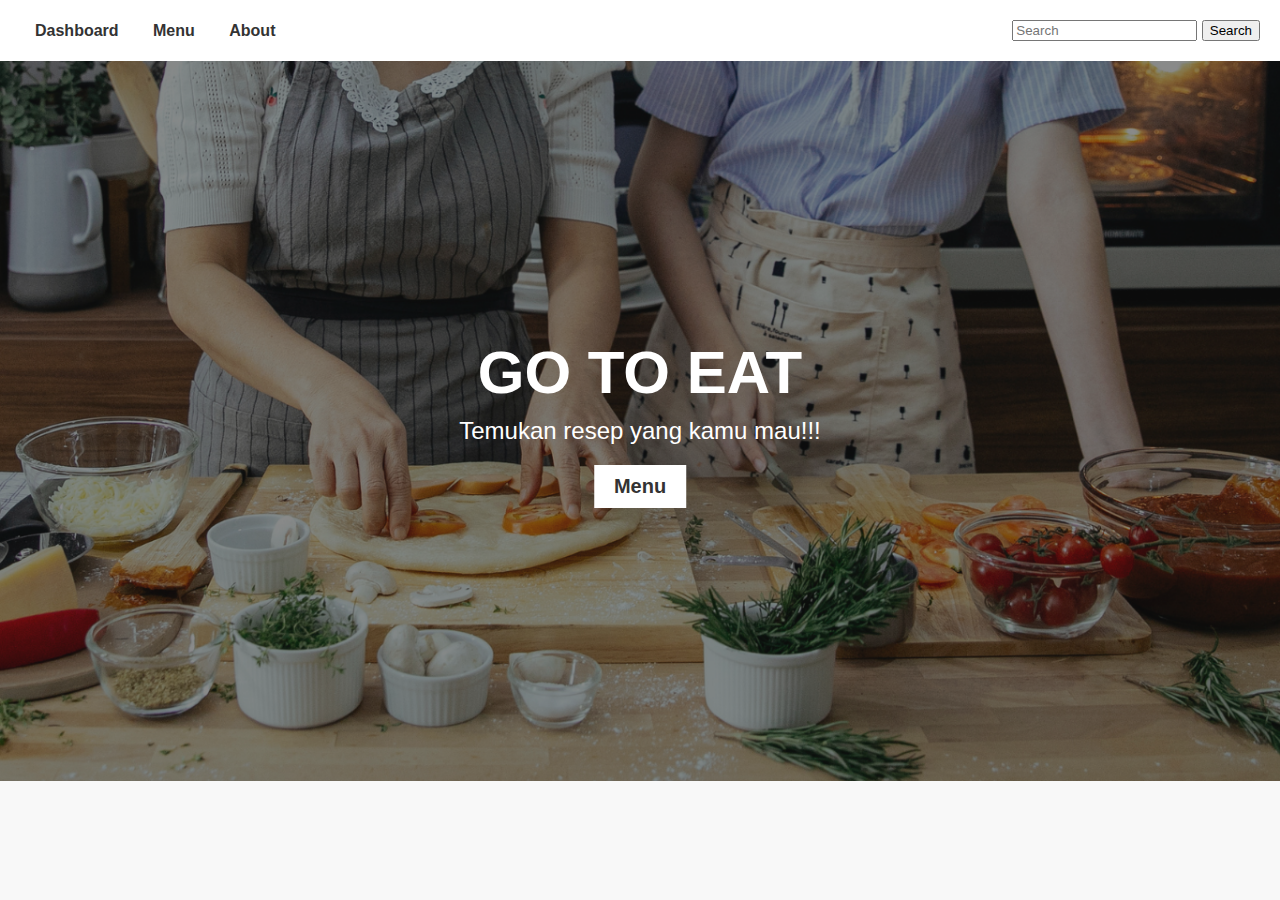
<file: Index.html>
<!DOCTYPE html>
<html lang="en">
<head>
    <meta charset="UTF-8">
    <meta name="viewport" content="width=device-width, initial-scale=1.0">
    <title>Go To Eat</title>
    <link rel="stylesheet" href="styles.css">
    <script>

    </script>
</head>
<body>
</head>
<body>

<div class="header">
    <div>
        <a href="index.html">Dashboard</a>
        <a href="menu.html">Menu</a>
        <a href="about.html">About</a>
    </div>
    <form class="search-form" action="search.html" method="GET">
        <input type="text" name="query" placeholder="Search">
        <button type="submit">Search</button>
    </form>
</div>

<div class="container">
    <img src="landingpage makanan/1.png" alt="Cooking Image">
    <div class="centered">
        <div class="title">GO TO EAT</div>
        <div class="subtitle">Temukan resep yang kamu mau!!!</div>
        <button class="menu-button" onclick="menuButtonClick('menu.html')">Menu</button>
    </div>
</div>

</body>
</html>
</file>
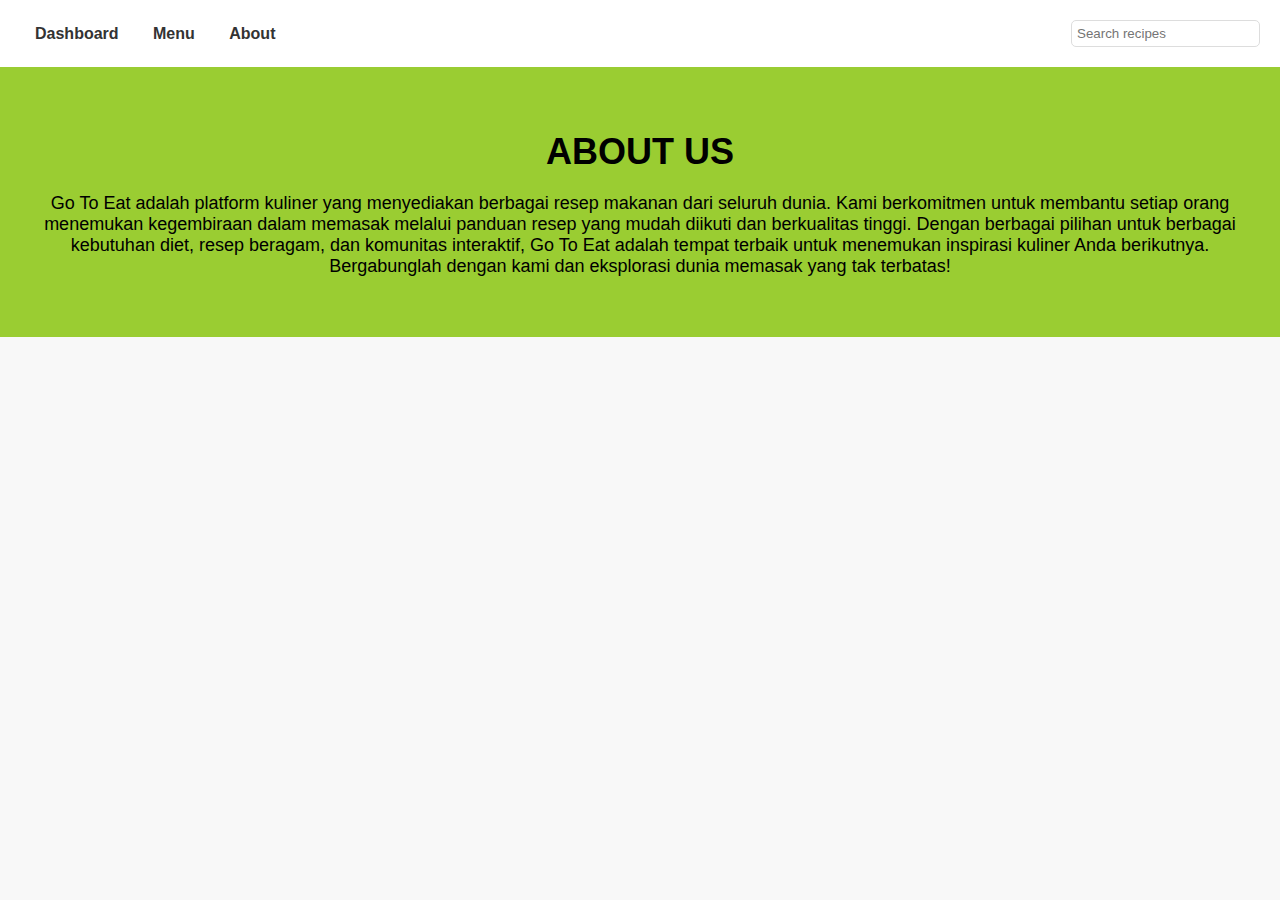
<file: about.html>
<!DOCTYPE html>
<html lang="en">
<head>
    <meta charset="UTF-8">
    <meta name="viewport" content="width=device-width, initial-scale=1.0">
    <meta name="description" content="Learn more about Go To Eat, your go-to source for discovering delicious recipes.">
    <title>About - Go To Eat</title>
    <link rel="stylesheet" href="style2.css">
</head>
<body>

<header>
    <nav>
        <a href="index.html">Dashboard</a>
        <a href="menu.html">Menu</a>
        <a href="about.html">About</a>
    </nav>
    <input type="text" placeholder="Search recipes">
</header>

<main>
    <h1>ABOUT US</h1>
    <p>Go To Eat adalah platform kuliner yang menyediakan berbagai resep makanan dari seluruh dunia. Kami berkomitmen untuk membantu setiap orang menemukan kegembiraan dalam memasak melalui panduan resep yang mudah diikuti dan berkualitas tinggi. Dengan berbagai pilihan untuk berbagai kebutuhan diet, resep beragam, dan komunitas interaktif, Go To Eat adalah tempat terbaik untuk menemukan inspirasi kuliner Anda berikutnya. Bergabunglah dengan kami dan eksplorasi dunia memasak yang tak terbatas!</p>
</main>

</body>
</html>
</file>
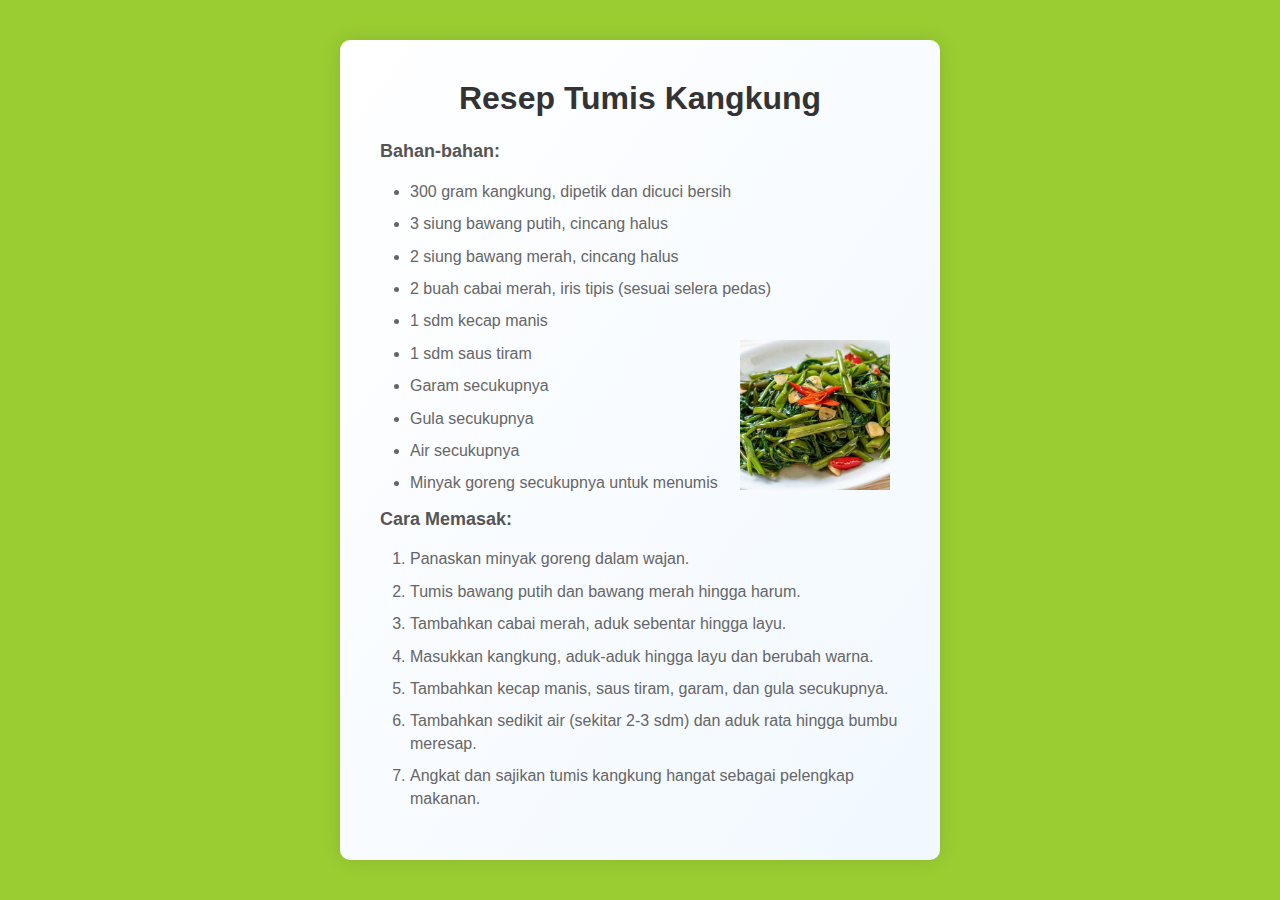
<file: kangkung.html>
<!DOCTYPE html>
<html lang="en">
<head>
    <meta charset="UTF-8">
    <meta name="viewport" content="width=device-width, initial-scale=1.0">
    <title>Resep Tumis Kangkung</title>
    <link rel="stylesheet" href="style3.css">
</head>
<body>
    <div class="recipe-container">
        <h1>Resep Tumis Kangkung</h1>
        <p><strong>Bahan-bahan:</strong></p>
        <ul>
            <li>300 gram kangkung, dipetik dan dicuci bersih</li>
            <li>3 siung bawang putih, cincang halus</li>
            <li>2 siung bawang merah, cincang halus</li>
            <li>2 buah cabai merah, iris tipis (sesuai selera pedas)</li>
            <li>1 sdm kecap manis</li>
            <li>1 sdm saus tiram</li>
            <li>Garam secukupnya</li>
            <li>Gula secukupnya</li>
            <li>Air secukupnya</li>
            <li>Minyak goreng secukupnya untuk menumis</li>
        </ul>
        <p><strong>Cara Memasak:</strong></p>
        <ol>
            <li>Panaskan minyak goreng dalam wajan.</li>
            <li>Tumis bawang putih dan bawang merah hingga harum.</li>
            <li>Tambahkan cabai merah, aduk sebentar hingga layu.</li>
            <li>Masukkan kangkung, aduk-aduk hingga layu dan berubah warna.</li>
            <li>Tambahkan kecap manis, saus tiram, garam, dan gula secukupnya.</li>
            <li>Tambahkan sedikit air (sekitar 2-3 sdm) dan aduk rata hingga bumbu meresap.</li>
            <li>Angkat dan sajikan tumis kangkung hangat sebagai pelengkap makanan.</li>
        </ol>
    </div>
</body>
</html>
</file>
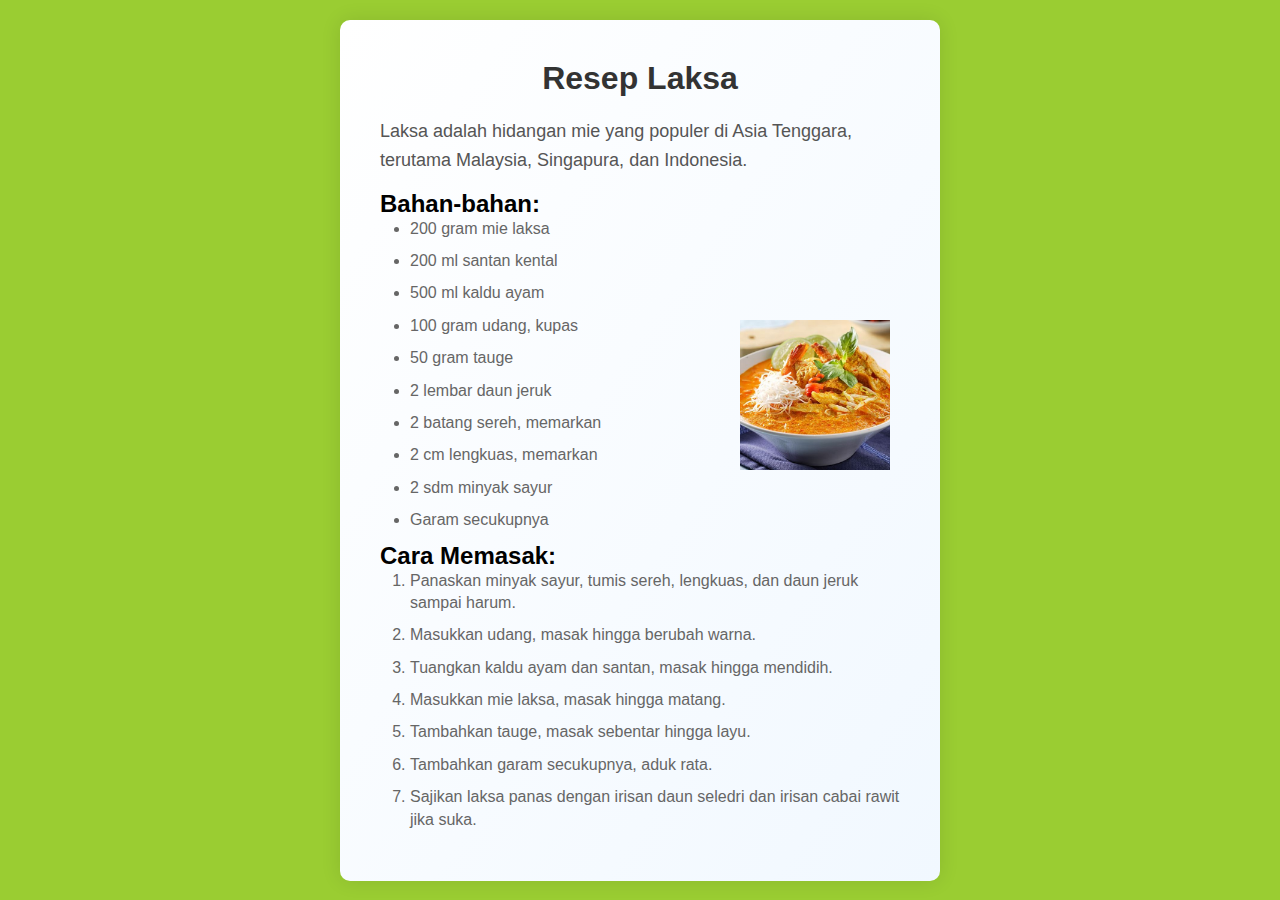
<file: laksa.html>
<!DOCTYPE html>
<html lang="en">
<head>
    <meta charset="UTF-8">
    <meta name="viewport" content="width=device-width, initial-scale=1.0">
    <title>Resep Laksa</title>
    <link rel="stylesheet" href="style4.css">
</head>
<body>

<div class="recipe-container">
    <h1>Resep Laksa</h1>

    <p>Laksa adalah hidangan mie yang populer di Asia Tenggara, terutama Malaysia, Singapura, dan Indonesia.</p>

    <h2>Bahan-bahan:</h2>
    <ul>
        <li>200 gram mie laksa</li>
        <li>200 ml santan kental</li>
        <li>500 ml kaldu ayam</li>
        <li>100 gram udang, kupas</li>
        <li>50 gram tauge</li>
        <li>2 lembar daun jeruk</li>
        <li>2 batang sereh, memarkan</li>
        <li>2 cm lengkuas, memarkan</li>
        <li>2 sdm minyak sayur</li>
        <li>Garam secukupnya</li>
    </ul>

    <h2>Cara Memasak:</h2>
    <ol>
        <li>Panaskan minyak sayur, tumis sereh, lengkuas, dan daun jeruk sampai harum.</li>
        <li>Masukkan udang, masak hingga berubah warna.</li>
        <li>Tuangkan kaldu ayam dan santan, masak hingga mendidih.</li>
        <li>Masukkan mie laksa, masak hingga matang.</li>
        <li>Tambahkan tauge, masak sebentar hingga layu.</li>
        <li>Tambahkan garam secukupnya, aduk rata.</li>
        <li>Sajikan laksa panas dengan irisan daun seledri dan irisan cabai rawit jika suka.</li>
    </ol>
</div>

</body>
</html>
</file>
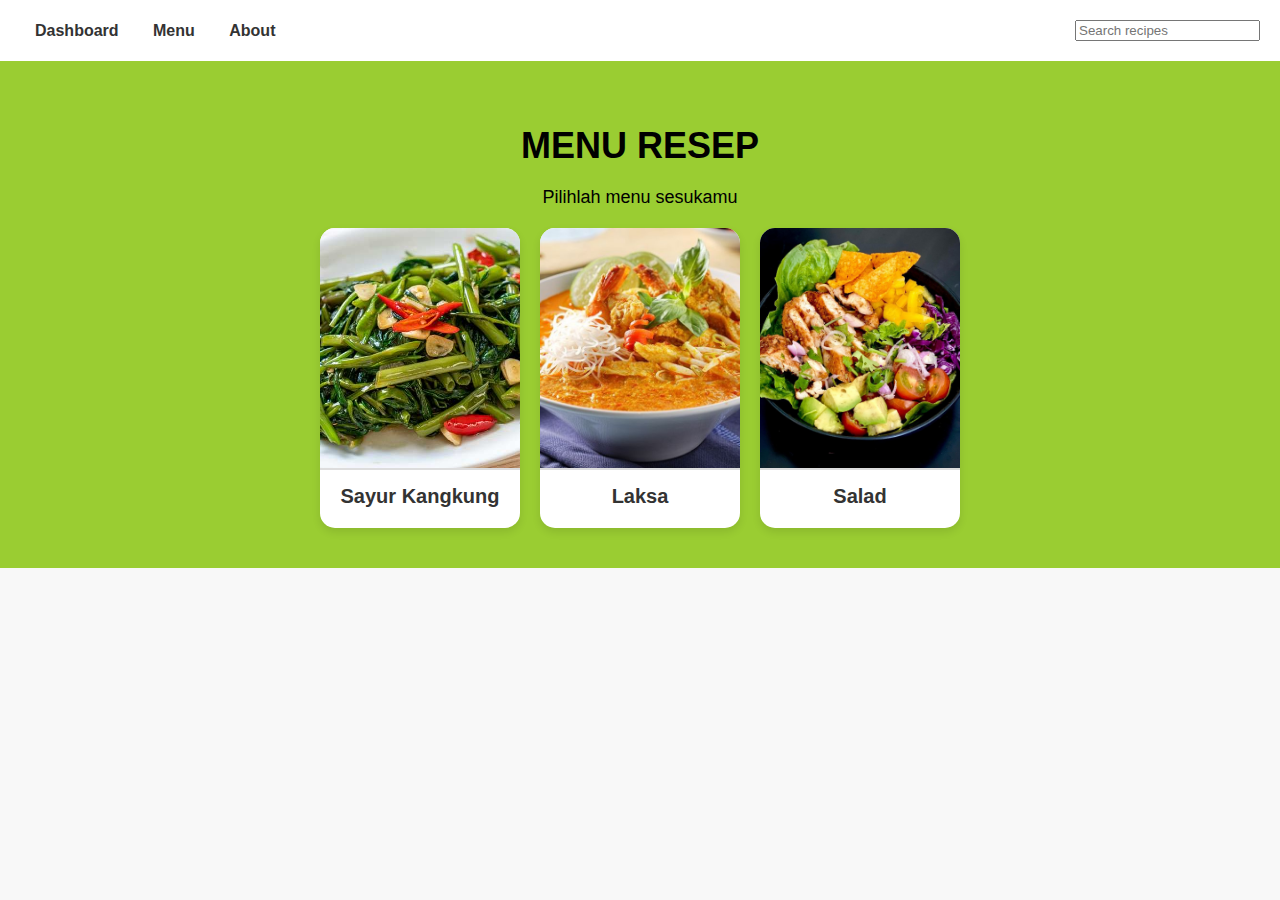
<file: menu.html>
<!DOCTYPE html>
<html lang="en">
<head>
    <meta charset="UTF-8">
    <meta name="viewport" content="width=device-width, initial-scale=1.0">
    <title>Menu Resep - Go To Eat</title>
    <link rel="stylesheet" href="style1.css">
</head>
<body>

<div class="header">
    <div>
        <a href="index.html">Dashboard</a>
        <a href="menu.html">Menu</a>
        <a href="about.html">About</a>
    </div>
    <input type="text" placeholder="Search recipes">
</div>

<div class="menu-container">
    <h1>MENU RESEP</h1>
    <p>Pilihlah menu sesukamu</p>
    <div class="menu-items">
        <div class="menu-item">
            <img src="landingpage makanan/kangkung.jpg" alt="Bubur">
            <a href="kangkung.html" class="menu-label">Sayur Kangkung</a>
        </div>
        <div class="menu-item">
            <img src="landingpage makanan/laksa.jpg" alt="Laksa">
            <a href="laksa.html" class="menu-label">Laksa</a>
        </div>
        <div class="menu-item">
            <img src="landingpage makanan/salad.jpg" alt="Salat">
            <a href="salad.html" class="menu-label">Salad</a>
        </div>
    </div>
</div>

</body>
</html>
</file>
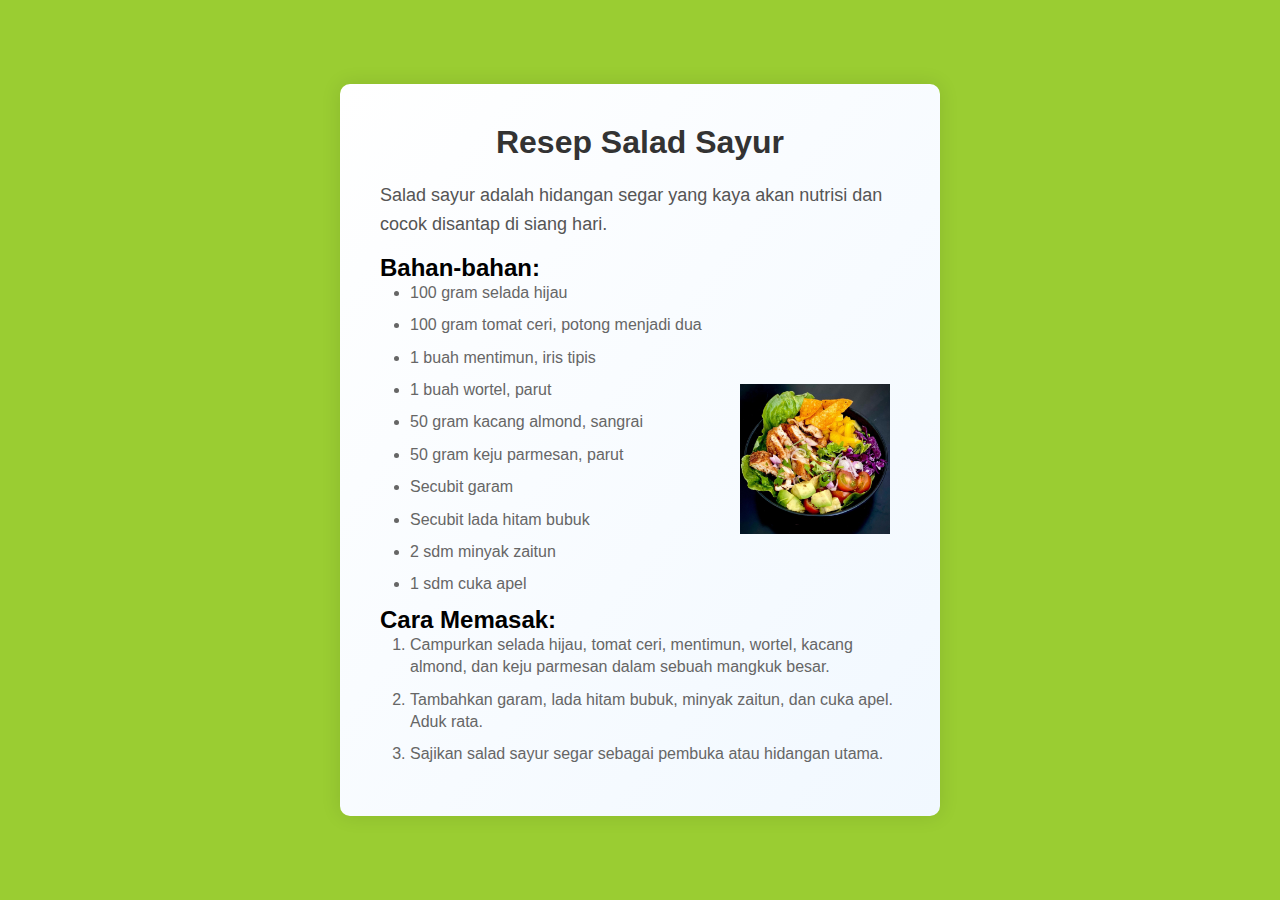
<file: salad.html>
<!DOCTYPE html>
<html lang="en">
<head>
    <meta charset="UTF-8">
    <meta name="viewport" content="width=device-width, initial-scale=1.0">
    <title>Resep Salad Sayur</title>
    <link rel="stylesheet" href="style5.css">
</head>
<body>

<div class="recipe-container">
    <h1>Resep Salad Sayur</h1>

    <p>Salad sayur adalah hidangan segar yang kaya akan nutrisi dan cocok disantap di siang hari.</p>

    <h2>Bahan-bahan:</h2>
    <ul>
        <li>100 gram selada hijau</li>
        <li>100 gram tomat ceri, potong menjadi dua</li>
        <li>1 buah mentimun, iris tipis</li>
        <li>1 buah wortel, parut</li>
        <li>50 gram kacang almond, sangrai</li>
        <li>50 gram keju parmesan, parut</li>
        <li>Secubit garam</li>
        <li>Secubit lada hitam bubuk</li>
        <li>2 sdm minyak zaitun</li>
        <li>1 sdm cuka apel</li>
    </ul>

    <h2>Cara Memasak:</h2>
    <ol>
        <li>Campurkan selada hijau, tomat ceri, mentimun, wortel, kacang almond, dan keju parmesan dalam sebuah mangkuk besar.</li>
        <li>Tambahkan garam, lada hitam bubuk, minyak zaitun, dan cuka apel. Aduk rata.</li>
        <li>Sajikan salad sayur segar sebagai pembuka atau hidangan utama.</li>
    </ol>
</div>

</body>
</html>
</file>
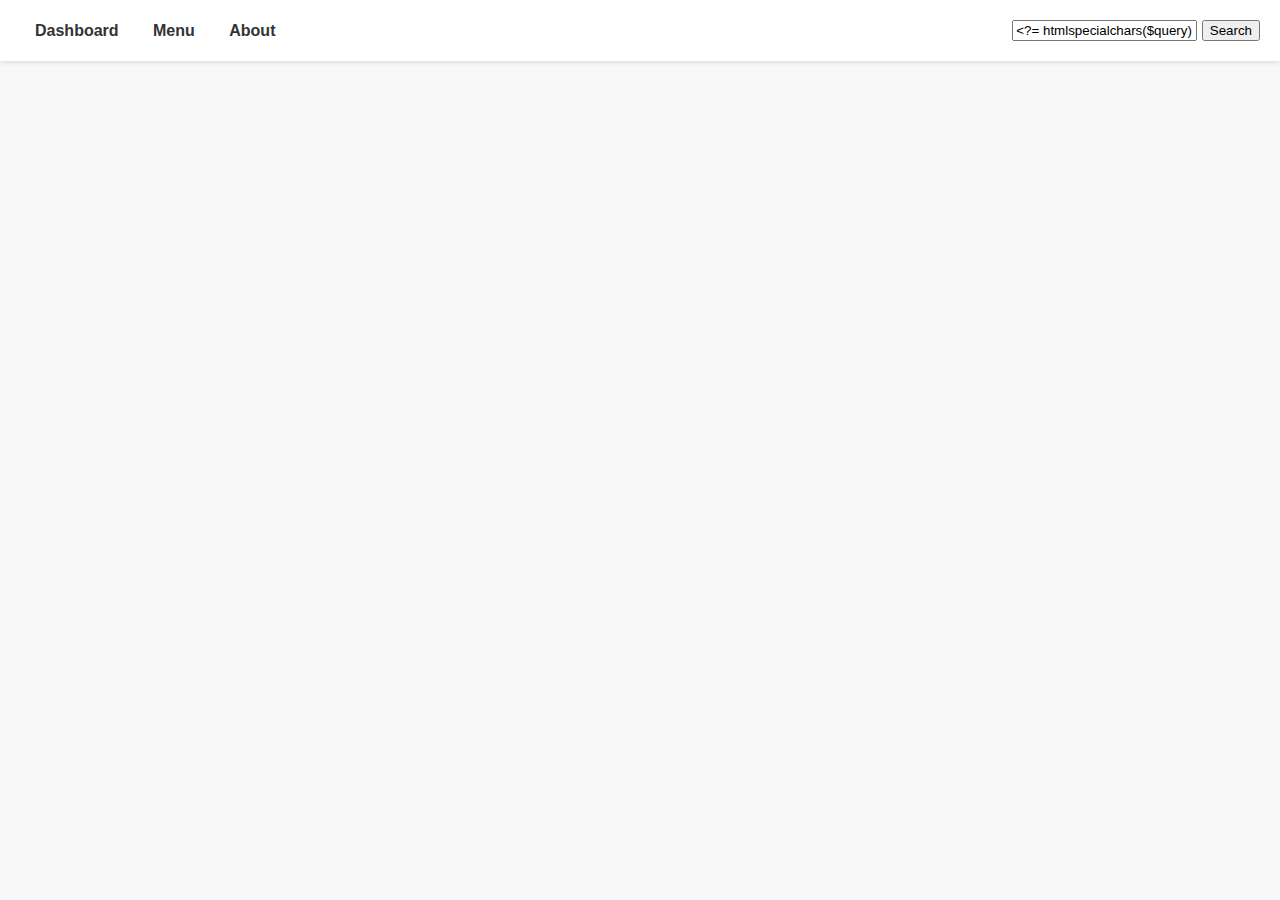
<file: search.html>
<!DOCTYPE html>
<html lang="en">
<head>
    <meta charset="UTF-8">
    <meta name="viewport" content="width=device-width, initial-scale=1.0">
    <title>Search Results - Go To Eat</title>
    <link rel="stylesheet" href="styles.css">
</head>
<body>

<div class="header">
    <div>
        <a href="index.html">Dashboard</a>
        <a href="menu.html">Menu</a>
        <a href="about.html">About</a>
    </div>
    <form class="search-form" action="search.html" method="GET">
        <input type="text" name="query" placeholder="Search" value="<?= htmlspecialchars($query) ?>">
        <button type="submit">Search</button>
    </form>
</div>
</body>
</html>
</file>
<file: styles.css>
body {
    margin: 0;
    font-family: Arial, sans-serif;
    background-color: #f8f8f8;
}

.header {
    display: flex;
    justify-content: space-between;
    align-items: center;
    padding: 20px;
    background-color: #fff;
    box-shadow: 0 2px 4px rgba(0, 0, 0, 0.1);
}

.header a {
    text-decoration: none;
    color: #333;
    margin: 0 15px;
    font-weight: bold;
}

.container {
    position: relative;
    text-align: center;
    color: white;
}

.container img {
    width: 100%;
    height: auto;
}

.centered {
    position: absolute;
    top: 50%;
    left: 50%;
    transform: translate(-50%, -50%);
}

.title {
    font-size: 60px;
    font-weight: bold;
}

.subtitle {
    font-size: 24px;
    margin-top: 10px;
}

.menu-button {
    margin-top: 20px;
    padding: 10px 20px;
    font-size: 20px;
    background-color: #fff;
    color: #333;
    border: none;
    cursor: pointer;
    font-weight: bold;
}

.menu-button:hover {
    background-color: #e2e2e2;
}
</file>
<file: style2.css>
body {
    margin: 0;
    font-family: Arial, sans-serif;
    background-color: #f8f8f8;
}

header {
    display: flex;
    justify-content: space-between;
    align-items: center;
    padding: 20px;
    background-color: #fff;
    box-shadow: 0 2px 4px rgba(0, 0, 0, 0.1);
}

header a {
    text-decoration: none;
    color: #333;
    margin: 0 15px;
    font-weight: bold;
}

header input {
    padding: 5px;
    border-radius: 5px;
    border: 1px solid #ddd;
}

main {
    text-align: center;
    background-color: #9acd32; /* Green background color */
    padding: 40px 20px;
}

main h1 {
    font-size: 36px;
    font-weight: bold;
    margin-bottom: 20px;
}

main p {
    font-size: 18px;
    margin-bottom: 20px;
}

section {
    display: flex;
    justify-content: center;
    gap: 20px;
}

article {
    background-color: #fff;
    border-radius: 15px;
    overflow: hidden;
    box-shadow: 0 4px 8px rgba(0, 0, 0, 0.1);
    transition: transform 0.3s;
    width: 200px; /* Set fixed width */
    height: 300px; /* Set fixed height */
    position: relative;
}

article:hover {
    transform: scale(1.05);
}

article img {
    width: 100%;
    height: 80%; /* Adjust to fit within the item box */
    object-fit: cover; /* Ensure the image covers the box while maintaining aspect ratio */
    border-bottom: 2px solid #ddd;
}

article h2 {
    background-color: rgba(255, 255, 255, 0.8);
    padding: 10px;
    font-size: 20px;
    font-weight: bold;
    position: absolute;
    bottom: 30px; /* Adjust as needed */
    left: 50%;
    transform: translateX(-50%);
    width: 80%;
    text-align: center;
    margin: 0;
}

article p {
    background-color: rgba(255, 255, 255, 0.8);
    padding: 10px;
    font-size: 14px;
    position: absolute;
    bottom: 0;
    left: 50%;
    transform: translateX(-50%);
    width: 80%;
    text-align: center;
    margin: 0;
}
</file>
<file: style3.css>
* {
    margin: 0;
    padding: 0;
    box-sizing: border-box;
}

body {
    font-family: 'Segoe UI', Tahoma, Geneva, Verdana, sans-serif;
    background-color: #9acd32;
    display: flex;
    justify-content: center;
    align-items: center;
    height: 100vh;
    padding: 20px;
}

.recipe-container {
    background-color: #9acd32;
    border-radius: 10px;
    box-shadow: 0 4px 10px rgba(0, 0, 0, 0.1);
    max-width: 600px;
    padding: 30px;
    margin: auto;
    position: relative; /* Position relative untuk container gambar */
}

.recipe-container::before {
    content: '';
    position: absolute;
    top: 300px;
    left: calc(80% - 80px); /* Menengahkan gambar */
    width: 150px;
    height: 150px;
    background-image: url('landingpage makanan/kangkung.jpg'); /* Ubah path sesuai dengan lokasi gambar Anda */
    background-size: cover;
    background-position: center;
    background-repeat: no-repeat;
}

h1 {
    font-size: 28px;
    color: #333;
    text-align: center;
    margin-bottom: 20px;
}

p {
    font-size: 18px;
    line-height: 1.6;
    color: #555;
    margin-bottom: 15px;
}

ul, ol {
    margin-left: 20px;
    padding-left: 10px;
}

ul li, ol li {
    font-size: 16px;
    line-height: 1.4;
    color: #666;
}

ul {
    list-style-type: disc;
}

ol {
    list-style-type: decimal;
}

/* Style for list items */
li {
    margin-bottom: 10px;
}

/* Hover effect for list items */
li:hover {
    transform: scale(1.02);
    transition: transform 0.3s ease-in-out;
}

/* Style for the container */
.recipe-container {
    background: linear-gradient(to bottom right, #ffffff, #f1f8ff);
    box-shadow: 0 0 20px rgba(0, 0, 0, 0.1);
    padding: 40px;
    border-radius: 10px;
    max-width: 600px;
    margin: auto;
}

/* Style for the title */
h1 {
    font-size: 32px;
    text-align: center;
    color: #333333;
    margin-bottom: 20px;
}

/* Style for the list items */
ul, ol {
    margin-left: 20px;
    padding-left: 10px;
}

li {
    font-size: 18px;
    line-height: 1.6;
    color: #555555;
}

/* Hover effect for list items */
li:hover {
    transform: scale(1.02);
    transition: transform 0.3s ease-in-out;
}

/* Style for paragraphs */
p {
    font-size: 18px;
    line-height: 1.6;
    color: #555555;
    margin-bottom: 15px;
}

/* Media query for smaller screens */
@media (max-width: 768px) {
    .recipe-container {
        padding: 20px;
    }
    h1 {
        font-size: 28px;
    }
    p {
        font-size: 16px;
    }
    ul, ol {
        font-size: 16px;
    }
}
</file>
<file: style4.css>
* {
    margin: 0;
    padding: 0;
    box-sizing: border-box;
}

body {
    font-family: 'Segoe UI', Tahoma, Geneva, Verdana, sans-serif;
    background-color: #9acd32;
    display: flex;
    justify-content: center;
    align-items: center;
    height: 100vh;
    padding: 20px;
}

.recipe-container {
    background-color: #9acd32;
    border-radius: 10px;
    box-shadow: 0 4px 10px rgba(0, 0, 0, 0.1);
    max-width: 600px;
    padding: 30px;
    margin: auto;
    position: relative; /* Position relative untuk container gambar */
}

.recipe-container::before {
    content: '';
    position: absolute;
    top: 300px;
    left: calc(80% - 80px); /* Menengahkan gambar */
    width: 150px;
    height: 150px;
    background-image: url('landingpage makanan/laksa.jpg'); /* Ubah path sesuai dengan lokasi gambar Anda */
    background-size: cover;
    background-position: center;
    background-repeat: no-repeat;
}

h1 {
    font-size: 28px;
    color: #333;
    text-align: center;
    margin-bottom: 20px;
}

p {
    font-size: 18px;
    line-height: 1.6;
    color: #555;
    margin-bottom: 15px;
}

ul, ol {
    margin-left: 20px;
    padding-left: 10px;
}

ul li, ol li {
    font-size: 16px;
    line-height: 1.4;
    color: #666;
}

ul {
    list-style-type: disc;
}

ol {
    list-style-type: decimal;
}

/* Style for list items */
li {
    margin-bottom: 10px;
}

/* Hover effect for list items */
li:hover {
    transform: scale(1.02);
    transition: transform 0.3s ease-in-out;
}

/* Style for the container */
.recipe-container {
    background: linear-gradient(to bottom right, #ffffff, #f1f8ff);
    box-shadow: 0 0 20px rgba(0, 0, 0, 0.1);
    padding: 40px;
    border-radius: 10px;
    max-width: 600px;
    margin: auto;
}

/* Style for the title */
h1 {
    font-size: 32px;
    text-align: center;
    color: #333333;
    margin-bottom: 20px;
}

/* Style for the list items */
ul, ol {
    margin-left: 20px;
    padding-left: 10px;
}

li {
    font-size: 18px;
    line-height: 1.6;
    color: #555555;
}

/* Hover effect for list items */
li:hover {
    transform: scale(1.02);
    transition: transform 0.3s ease-in-out;
}

/* Style for paragraphs */
p {
    font-size: 18px;
    line-height: 1.6;
    color: #555555;
    margin-bottom: 15px;
}

/* Media query for smaller screens */
@media (max-width: 768px) {
    .recipe-container {
        padding: 20px;
    }
    h1 {
        font-size: 28px;
    }
    p {
        font-size: 16px;
    }
    ul, ol {
        font-size: 16px;
    }
}
</file>
<file: style1.css>
body {
    margin: 0;
    font-family: Arial, sans-serif;
    background-color: #f8f8f8;
}

.header {
    display: flex;
    justify-content: space-between;
    align-items: center;
    padding: 20px;
    background-color: #fff;
    box-shadow: 0 2px 4px rgba(0, 0, 0, 0.1);
}

.header a {
    text-decoration: none;
    color: #333;
    margin: 0 15px;
    font-weight: bold;
}

.menu-container {
    text-align: center;
    background-color: #9acd32; /* Green background color */
    padding: 40px 20px;
}

.menu-container h1 {
    font-size: 36px;
    font-weight: bold;
    margin-bottom: 20px;
}

.menu-container p {
    font-size: 18px;
    margin-bottom: 20px;
}

.menu-items {
    display: flex;
    justify-content: center;
    gap: 20px;
}

.menu-item {
    background-color: #fff;
    border-radius: 15px;
    overflow: hidden;
    box-shadow: 0 4px 8px rgba(0, 0, 0, 0.1);
    transition: transform 0.3s;
    width: 200px; /* Set fixed width */
    height: 300px; /* Set fixed height */
    position: relative;
}

.menu-item:hover {
    transform: scale(1.05);
}

.menu-item img {
    width: 100%;
    height: 80%; /* Adjust to fit within the item box */
    object-fit: cover; /* Ensure the image covers the box while maintaining aspect ratio */
    border-bottom: 2px solid #ddd;
}

.menu-label {
    background-color: rgba(255, 255, 255, 0.8);
    padding: 10px;
    font-size: 20px;
    font-weight: bold;
    position: absolute;
    bottom: 0;
    left: 50%;
    transform: translateX(-50%);
    width: 80%;
    text-align: center;
    margin-bottom: 10px; /* Adjust margin as needed */
    text-decoration: none; /* Remove underline */
    color: #333; /* Text color */
}

.menu-label:hover {
    background-color: rgba(255, 255, 255, 1); /* Slightly change background color on hover */
}
</file>
<file: style5.css>
* {
    margin: 0;
    padding: 0;
    box-sizing: border-box;
}

body {
    font-family: 'Segoe UI', Tahoma, Geneva, Verdana, sans-serif;
    background-color: #9acd32;
    display: flex;
    justify-content: center;
    align-items: center;
    height: 100vh;
    padding: 20px;
}

.recipe-container {
    background-color: #9acd32;
    border-radius: 10px;
    box-shadow: 0 4px 10px rgba(0, 0, 0, 0.1);
    max-width: 600px;
    padding: 30px;
    margin: auto;
    position: relative; /* Position relative untuk container gambar */
}

.recipe-container::before {
    content: '';
    position: absolute;
    top: 300px;
    left: calc(80% - 80px); /* Menengahkan gambar */
    width: 150px;
    height: 150px;
    background-image: url('landingpage makanan/salad.jpg'); /* Ubah path sesuai dengan lokasi gambar Anda */
    background-size: cover;
    background-position: center;
    background-repeat: no-repeat;
}

h1 {
    font-size: 28px;
    color: #333;
    text-align: center;
    margin-bottom: 20px;
}

p {
    font-size: 18px;
    line-height: 1.6;
    color: #555;
    margin-bottom: 15px;
}

ul, ol {
    margin-left: 20px;
    padding-left: 10px;
}

ul li, ol li {
    font-size: 16px;
    line-height: 1.4;
    color: #666;
}

ul {
    list-style-type: disc;
}

ol {
    list-style-type: decimal;
}

/* Style for list items */
li {
    margin-bottom: 10px;
}

/* Hover effect for list items */
li:hover {
    transform: scale(1.02);
    transition: transform 0.3s ease-in-out;
}

/* Style for the container */
.recipe-container {
    background: linear-gradient(to bottom right, #ffffff, #f1f8ff);
    box-shadow: 0 0 20px rgba(0, 0, 0, 0.1);
    padding: 40px;
    border-radius: 10px;
    max-width: 600px;
    margin: auto;
}

/* Style for the title */
h1 {
    font-size: 32px;
    text-align: center;
    color: #333333;
    margin-bottom: 20px;
}

/* Style for the list items */
ul, ol {
    margin-left: 20px;
    padding-left: 10px;
}

li {
    font-size: 18px;
    line-height: 1.6;
    color: #555555;
}

/* Hover effect for list items */
li:hover {
    transform: scale(1.02);
    transition: transform 0.3s ease-in-out;
}

/* Style for paragraphs */
p {
    font-size: 18px;
    line-height: 1.6;
    color: #555555;
    margin-bottom: 15px;
}

/* Media query for smaller screens */
@media (max-width: 768px) {
    .recipe-container {
        padding: 20px;
    }
    h1 {
        font-size: 28px;
    }
    p {
        font-size: 16px;
    }
    ul, ol {
        font-size: 16px;
    }
}
</file>
